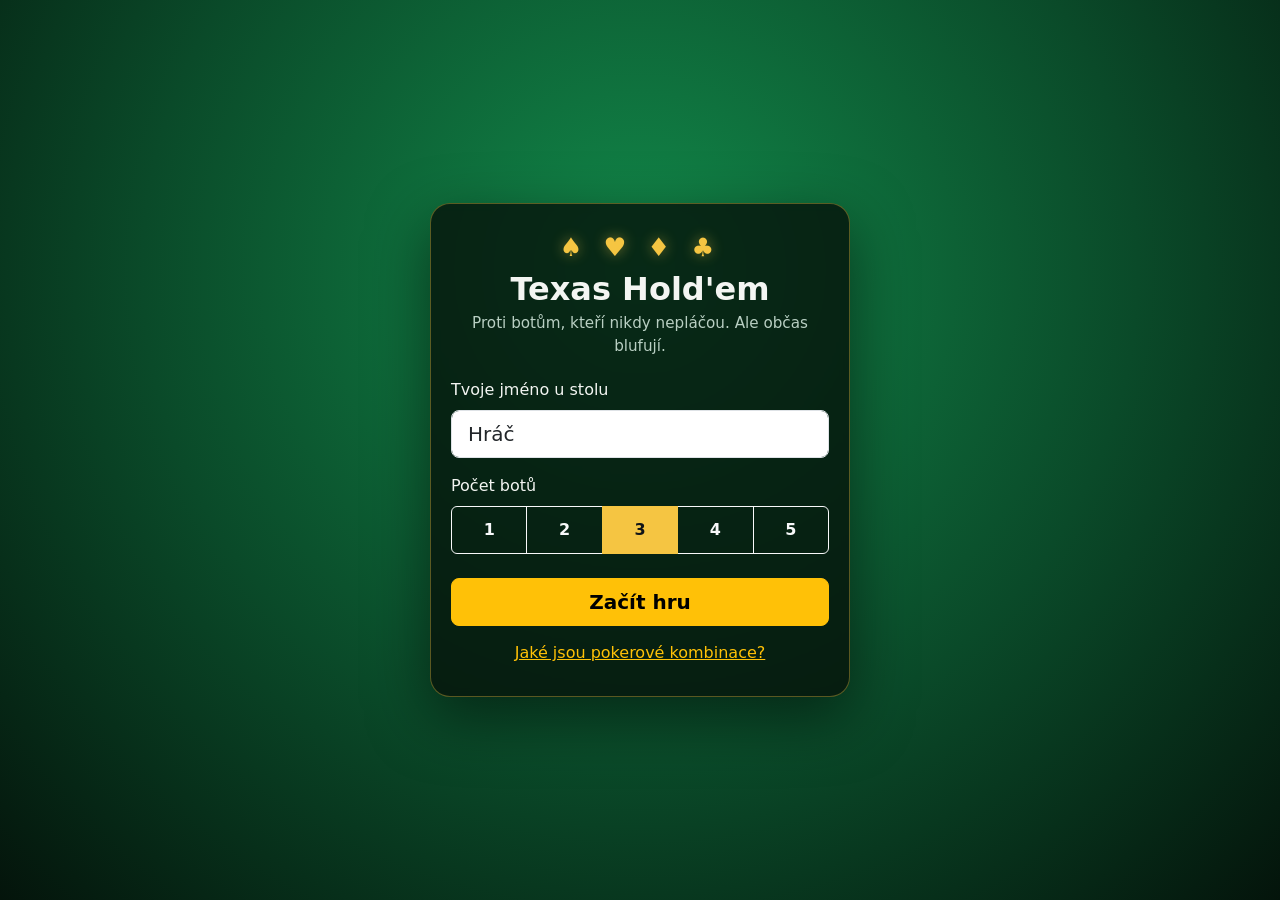
<file: index.html>
<!doctype html>
<html lang="cs">
<head>
  <meta charset="utf-8">
  <meta name="viewport" content="width=device-width, initial-scale=1, viewport-fit=cover">
  <meta name="theme-color" content="#0b2a1c">
  <meta name="apple-mobile-web-app-capable" content="yes">
  <meta name="mobile-web-app-capable" content="yes">
  <meta name="apple-mobile-web-app-title" content="Poker">
  <meta name="apple-mobile-web-app-status-bar-style" content="black-translucent">
  <meta name="description" content="Texas Hold'em proti botům přímo v prohlížeči. Bez registrace, bez serveru.">
  <title>Poker – Texas Hold'em proti botům</title>
  <link rel="manifest" href="manifest.json">
  <link rel="icon" href="icons/icon.svg" type="image/svg+xml">
  <link rel="apple-touch-icon" href="icons/icon-180.png">
  <link rel="stylesheet" href="https://cdn.jsdelivr.net/npm/bootstrap@5.3.3/dist/css/bootstrap.min.css" crossorigin="anonymous">
  <link rel="stylesheet" href="css/style.css">
</head>
<body>
  <main id="screenStart" class="screen start-screen">
    <div class="start-card">
      <div class="start-logo" aria-hidden="true">♠ ♥ ♦ ♣</div>
      <h1>Texas Hold'em</h1>
      <p class="start-tagline">Proti botům, kteří nikdy nepláčou. Ale občas blufují.</p>

      <form id="startForm" autocomplete="off">
        <label for="playerName" class="form-label">Tvoje jméno u stolu</label>
        <input id="playerName" class="form-control form-control-lg mb-3" type="text" maxlength="16" placeholder="Hráč" enterkeyhint="done">

        <div class="form-label">Počet botů</div>
        <div id="botCountGroup" class="btn-group w-100 mb-4" role="group" aria-label="Počet botů"></div>

        <button type="submit" class="btn btn-warning btn-lg w-100 fw-bold">Začít hru</button>
        <button type="button" id="btnContinue" class="btn btn-outline-light btn-lg w-100 mt-2" hidden></button>
        <button type="button" id="btnHelpStart" class="btn btn-link text-warning w-100 mt-2">Jaké jsou pokerové kombinace?</button>
      </form>

      <div id="startStats" class="start-stats" hidden></div>
    </div>
  </main>

  <div id="screenGame" class="screen game-screen" hidden>
    <header class="topbar">
      <div class="topbar-left">
        <button id="btnMenu" class="btn btn-sm btn-outline-light" type="button" aria-label="Menu">☰ Menu</button>
        <button id="btnHelp" class="btn btn-sm btn-outline-warning" type="button" aria-label="Nápověda ke kombinacím">? Kombinace</button>
      </div>
      <div id="blindInfo" class="blind-info" aria-live="polite"></div>
      <button id="btnLog" class="btn btn-sm btn-outline-light d-lg-none" type="button">Log</button>
    </header>

    <div class="game-layout">
      <section class="table-column">
        <div id="tableArea" class="table-area" aria-label="Pokerový stůl"></div>
        <div id="ticker" class="ticker" aria-live="polite"></div>

        <section id="actionPanel" class="action-panel">
          <div id="banner" class="banner" hidden></div>
          <div id="panelStatus" class="panel-status"></div>
          <div id="raiseBox" class="raise-box" hidden>
            <div class="raise-presets">
              <button type="button" class="btn btn-sm btn-outline-light" data-preset="min">Min</button>
              <button type="button" class="btn btn-sm btn-outline-light" data-preset="half">½ potu</button>
              <button type="button" class="btn btn-sm btn-outline-light" data-preset="pot">Pot</button>
              <button type="button" class="btn btn-sm btn-outline-danger" data-preset="allin">All-in</button>
            </div>
            <div class="raise-slider-row">
              <button type="button" id="btnRaiseMinus" class="btn btn-outline-light btn-sm" aria-label="Méně">−</button>
              <input id="raiseSlider" class="form-range" type="range" min="0" max="100" step="1" value="0" aria-label="Výše sázky">
              <button type="button" id="btnRaisePlus" class="btn btn-outline-light btn-sm" aria-label="Více">+</button>
            </div>
          </div>
          <div id="actionButtons" class="action-buttons">
            <button type="button" id="btnFold" class="btn btn-danger">Složit</button>
            <button type="button" id="btnCall" class="btn btn-success">Čekat</button>
            <button type="button" id="btnRaise" class="btn btn-warning">Přihodit</button>
          </div>
          <button type="button" id="btnNext" class="btn btn-warning btn-lg w-100 fw-bold" hidden>Další ruka ▶</button>
        </section>
      </section>

      <aside id="logPanel" class="log-panel">
        <div class="log-head">
          <strong>Průběh hry</strong>
          <button type="button" id="btnLogClose" class="btn-close btn-close-white d-lg-none" aria-label="Zavřít"></button>
        </div>
        <ol id="logList" class="log-list"></ol>
      </aside>
    </div>
  </div>

  <div class="modal fade" id="menuModal" tabindex="-1" aria-labelledby="menuTitle" aria-hidden="true">
    <div class="modal-dialog modal-dialog-centered">
      <div class="modal-content poker-modal">
        <div class="modal-header">
          <h2 class="modal-title fs-5" id="menuTitle">Menu</h2>
          <button type="button" class="btn-close btn-close-white" data-bs-dismiss="modal" aria-label="Zavřít"></button>
        </div>
        <div class="modal-body">
          <h3 class="fs-6 text-uppercase text-secondary">Nastavení</h3>
          <div class="form-check form-switch mb-2">
            <input class="form-check-input" type="checkbox" id="optFast">
            <label class="form-check-label" for="optFast">Rychlejší boti (kratší přemýšlení)</label>
          </div>
          <div class="form-check form-switch mb-4">
            <input class="form-check-input" type="checkbox" id="optAutoNext">
            <label class="form-check-label" for="optAutoNext">Automaticky rozdat další ruku</label>
          </div>
          <h3 class="fs-6 text-uppercase text-secondary">Statistiky</h3>
          <dl id="statsList" class="stats-list"></dl>
        </div>
        <div class="modal-footer">
          <button type="button" id="btnNewGame" class="btn btn-warning fw-bold">Nová hra (jméno a boti)</button>
          <button type="button" class="btn btn-outline-light" data-bs-dismiss="modal">Zpět ke stolu</button>
        </div>
      </div>
    </div>
  </div>

  <div class="modal fade" id="helpModal" tabindex="-1" aria-labelledby="helpTitle" aria-hidden="true">
    <div class="modal-dialog modal-dialog-centered modal-dialog-scrollable">
      <div class="modal-content poker-modal">
        <div class="modal-header">
          <h2 class="modal-title fs-5" id="helpTitle">Pokerové kombinace</h2>
          <button type="button" class="btn-close btn-close-white" data-bs-dismiss="modal" aria-label="Zavřít"></button>
        </div>
        <div class="modal-body">
          <p class="text-secondary small mb-2">Od nejsilnější po nejslabší:</p>
          <ol id="helpList" class="help-list"></ol>
          <h3 class="fs-6 text-uppercase text-secondary mt-3">Pravidla navíc</h3>
          <ul id="helpRules" class="small"></ul>
        </div>
        <div class="modal-footer">
          <button type="button" class="btn btn-warning fw-bold w-100" data-bs-dismiss="modal">Rozumím</button>
        </div>
      </div>
    </div>
  </div>

  <div class="modal fade" id="endModal" tabindex="-1" aria-labelledby="endTitle" aria-hidden="true" data-bs-backdrop="static" data-bs-keyboard="false">
    <div class="modal-dialog modal-dialog-centered">
      <div class="modal-content poker-modal text-center">
        <div class="modal-body p-4">
          <div id="endEmoji" class="end-emoji" aria-hidden="true"></div>
          <h2 id="endTitle" class="fs-4"></h2>
          <p id="endText" class="mb-4"></p>
          <div class="d-grid gap-2">
            <button type="button" id="btnRebuy" class="btn btn-warning btn-lg fw-bold">Rebuy</button>
            <button type="button" id="btnEndNewGame" class="btn btn-outline-light">Nová hra</button>
          </div>
        </div>
      </div>
    </div>
  </div>

  <script src="https://cdn.jsdelivr.net/npm/bootstrap@5.3.3/dist/js/bootstrap.bundle.min.js" crossorigin="anonymous"></script>
  <script src="js/engine/deck.js"></script>
  <script src="js/engine/evaluator.js"></script>
  <script src="js/engine/pots.js"></script>
  <script src="js/engine/game.js"></script>
  <script src="js/engine/bots.js"></script>
  <script src="js/ui/dom.js"></script>
  <script src="js/ui/storage.js"></script>
  <script src="js/ui/messages.js"></script>
  <script src="js/ui/tableView.js"></script>
  <script src="js/ui/help.js"></script>
  <script src="js/ui/app.js"></script>
</body>
</html>
</file>
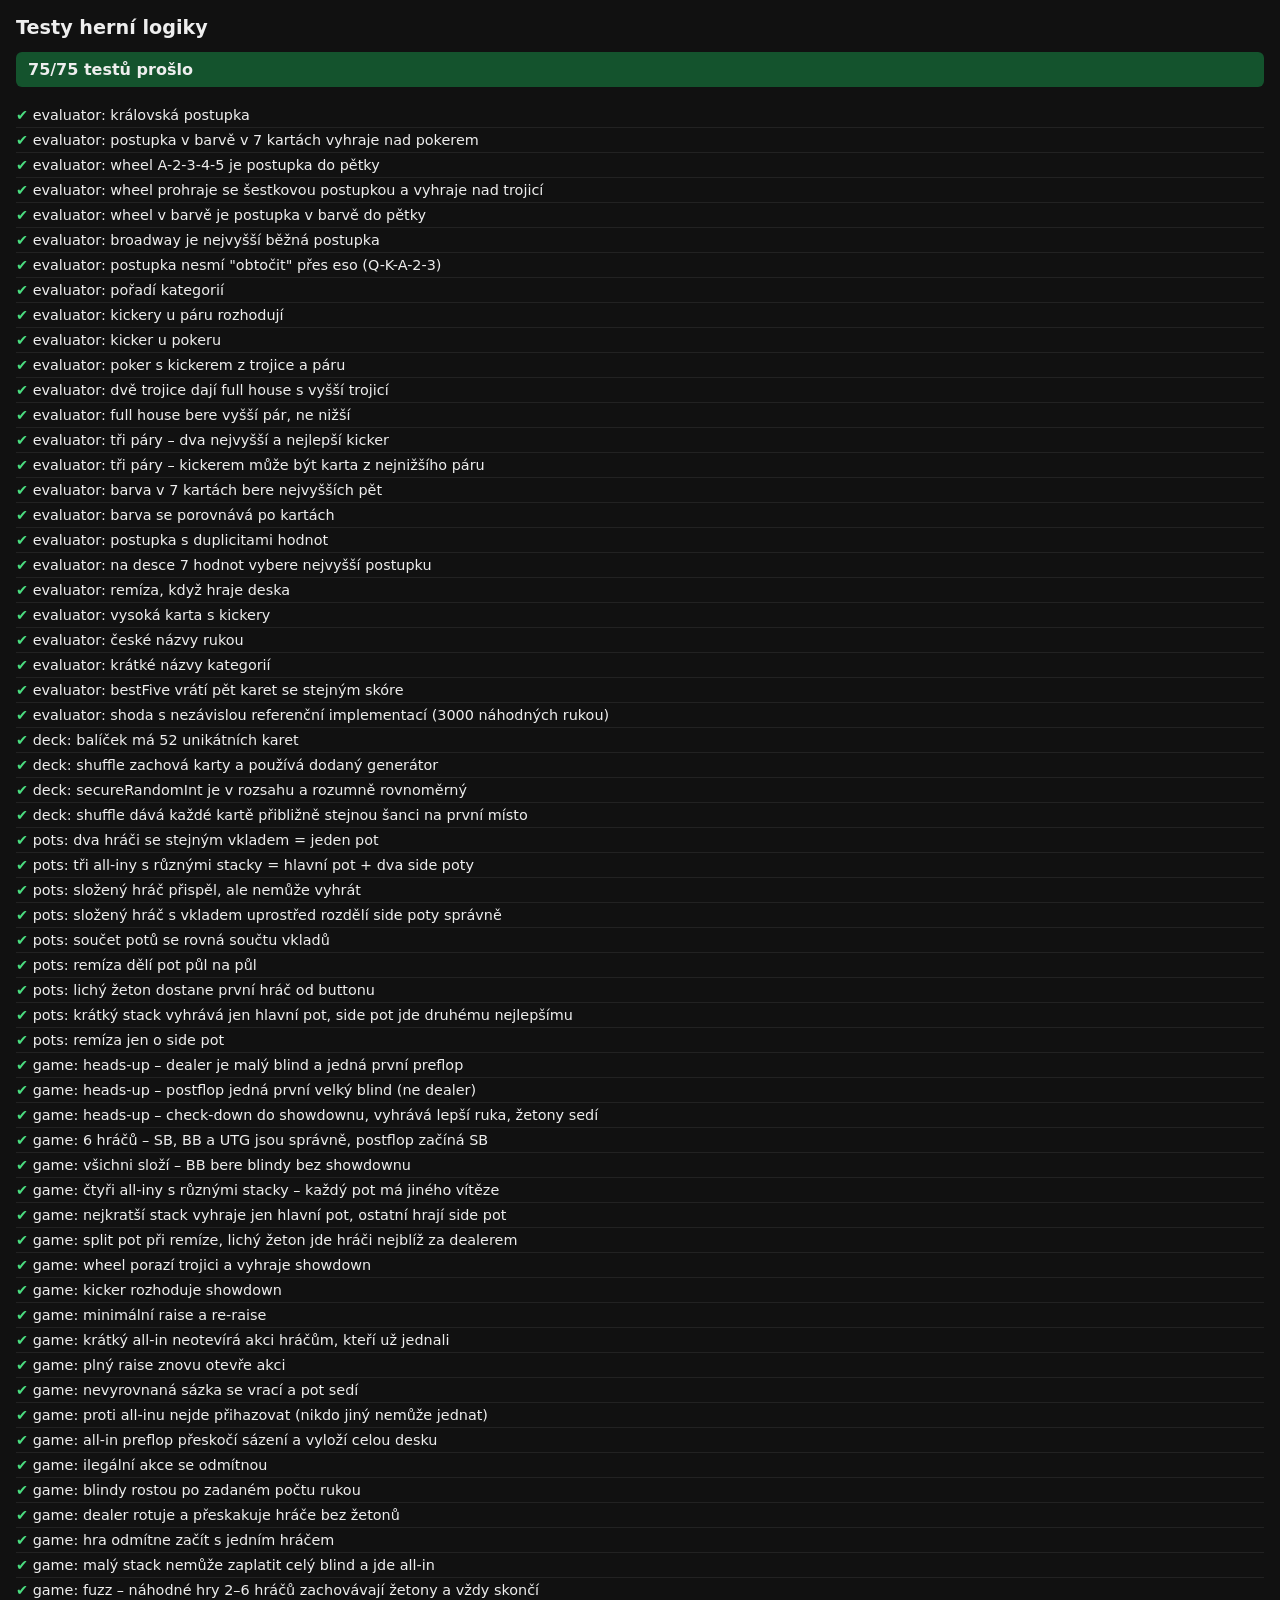
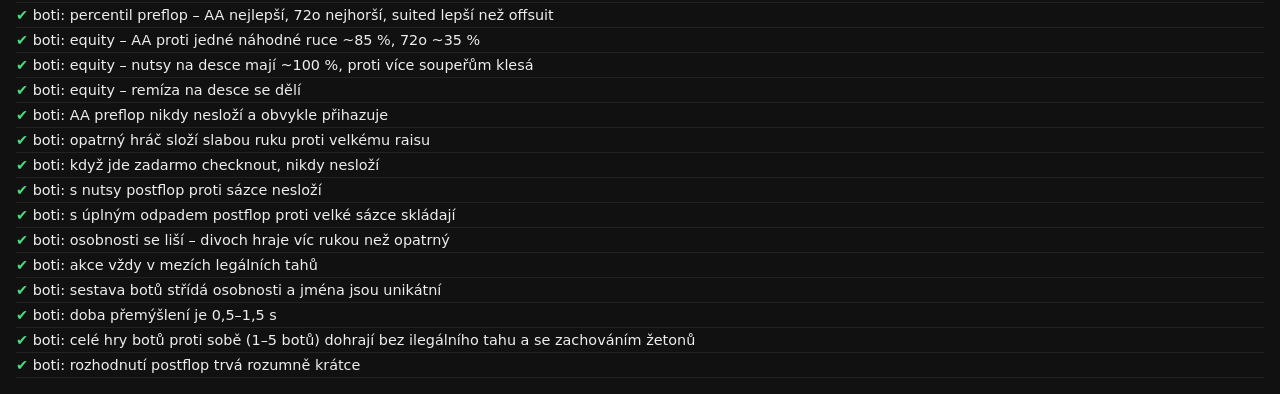
<file: test.html>
<!doctype html>
<html lang="cs">
<head>
  <meta charset="utf-8">
  <meta name="viewport" content="width=device-width, initial-scale=1">
  <title>Testy – Poker</title>
  <style>
    body { font-family: system-ui, sans-serif; margin: 1rem; background: #111; color: #eee; }
    h1 { font-size: 1.2rem; }
    .summary { padding: .5rem .75rem; border-radius: 6px; font-weight: 600; margin-bottom: 1rem; }
    .summary.pass { background: #14532d; }
    .summary.fail { background: #7f1d1d; }
    ul { list-style: none; padding: 0; margin: 0; font-size: .9rem; }
    li { padding: .25rem 0; border-bottom: 1px solid #222; }
    li.ok::before { content: "✔ "; color: #4ade80; }
    li.fail::before { content: "✘ "; color: #f87171; }
    .err { color: #fca5a5; font-family: monospace; display: block; margin-left: 1.2rem; }
  </style>
</head>
<body>
  <h1>Testy herní logiky</h1>
  <div id="summary" class="summary"></div>
  <ul id="results"></ul>
  <script src="tests/harness.js"></script>
  <script src="js/engine/deck.js"></script>
  <script src="js/engine/evaluator.js"></script>
  <script src="js/engine/pots.js"></script>
  <script src="js/engine/game.js"></script>
  <script src="js/engine/bots.js" onerror="void 0"></script>
  <script src="tests/evaluator.test.js"></script>
  <script src="tests/pots.test.js"></script>
  <script src="tests/game.test.js"></script>
  <script src="tests/bots.test.js" onerror="void 0"></script>
  <script>
    const results = TestHarness.runAll();
    const failed = results.filter((r) => !r.ok).length;
    const summary = document.getElementById('summary');
    summary.textContent = (results.length - failed) + '/' + results.length + ' testů prošlo';
    summary.className = 'summary ' + (failed ? 'fail' : 'pass');
    const list = document.getElementById('results');
    for (const r of results) {
      const li = document.createElement('li');
      li.className = r.ok ? 'ok' : 'fail';
      li.textContent = r.name;
      if (!r.ok) {
        const err = document.createElement('span');
        err.className = 'err';
        err.textContent = r.error;
        li.appendChild(err);
      }
      list.appendChild(li);
    }
  </script>
</body>
</html>
</file>
<file: css/style.css>
:root {
  --felt: #0f6b3b;
  --felt-dark: #0a4a29;
  --rail: #3b2314;
  --rail-light: #5a3820;
  --bg: #07130d;
  --gold: #f5c542;
  --ink: #101418;
  --panel: rgba(8, 20, 14, 0.92);
  --safe-bottom: env(safe-area-inset-bottom, 0px);
}

* { -webkit-tap-highlight-color: transparent; }

html, body {
  height: 100%;
  margin: 0;
  background: var(--bg);
  color: #f3f5f2;
  overscroll-behavior: none;
}

body { touch-action: manipulation; font-family: system-ui, -apple-system, "Segoe UI", Roboto, sans-serif; }

[hidden] { display: none !important; }

.screen { min-height: 100dvh; }

/* ---------- Úvodní obrazovka ---------- */
.start-screen {
  display: flex;
  align-items: center;
  justify-content: center;
  padding: 1rem;
  background: radial-gradient(ellipse at 50% 30%, #12894a 0%, var(--felt-dark) 55%, #04140b 100%);
}
.start-card {
  width: 100%;
  max-width: 420px;
  padding: 1.5rem 1.25rem;
  border-radius: 1.25rem;
  background: rgba(5, 18, 11, 0.8);
  border: 1px solid rgba(245, 197, 66, 0.35);
  box-shadow: 0 20px 60px rgba(0, 0, 0, 0.5);
  backdrop-filter: blur(4px);
}
.start-card h1 { font-size: 2rem; font-weight: 800; margin: 0; text-align: center; }
.start-logo { text-align: center; font-size: 1.6rem; letter-spacing: 0.4rem; color: var(--gold); margin-bottom: 0.25rem; }
.start-logo { text-shadow: 0 0 14px rgba(245, 197, 66, 0.45); }
.start-tagline { text-align: center; color: #b9cfc3; margin: 0.25rem 0 1.25rem; font-size: 0.95rem; }
.start-stats { margin-top: 1.25rem; padding-top: 1rem; border-top: 1px solid rgba(255, 255, 255, 0.12); font-size: 0.85rem; color: #b9cfc3; display: grid; grid-template-columns: repeat(3, 1fr); gap: 0.5rem; text-align: center; }
.start-stats strong { display: block; color: #fff; font-size: 1.05rem; }

#botCountGroup .btn { font-weight: 700; padding: 0.7rem 0; }
#botCountGroup .btn-check:checked + .btn { background: var(--gold); border-color: var(--gold); color: var(--ink); }

/* ---------- Herní obrazovka ---------- */
.game-screen {
  display: flex;
  flex-direction: column;
  height: 100dvh;
  min-height: 0;
  background: radial-gradient(ellipse at 50% 40%, #0c2a1c 0%, var(--bg) 70%);
}
.topbar {
  display: flex;
  align-items: center;
  justify-content: space-between;
  gap: 0.5rem;
  padding: calc(0.4rem + env(safe-area-inset-top, 0px)) 0.75rem 0.4rem;
  flex: 0 0 auto;
}
.blind-info { font-size: 0.8rem; color: #b9cfc3; text-align: center; flex: 1; }
.game-layout { display: flex; flex: 1 1 auto; min-height: 0; }
.table-column { flex: 1 1 auto; display: flex; flex-direction: column; min-width: 0; min-height: 0; }

.table-area {
  position: relative;
  flex: 1 1 auto;
  min-height: 300px;
  width: 100%;
  max-width: 980px;
  margin: 0 auto;
}
.felt {
  position: absolute;
  inset: 3% 3%;
  border-radius: 999px;
  background: radial-gradient(ellipse at 50% 45%, #14864a 0%, var(--felt) 45%, var(--felt-dark) 100%);
  border: 10px solid var(--rail);
  box-shadow: inset 0 0 0 2px var(--rail-light), inset 0 0 40px rgba(0, 0, 0, 0.45), 0 12px 30px rgba(0, 0, 0, 0.6);
}

.table-center {
  position: absolute;
  left: 50%;
  top: 47%;
  transform: translate(-50%, -50%);
  display: flex;
  flex-direction: column;
  align-items: center;
  gap: 0.5rem;
  z-index: 2;
  width: 100%;
  pointer-events: none;
}
.pot {
  display: inline-flex;
  align-items: center;
  gap: 0.4rem;
  padding: 0.2rem 0.7rem;
  border-radius: 999px;
  background: rgba(0, 0, 0, 0.45);
  font-size: 0.85rem;
  transition: opacity 0.2s;
}
.pot.empty { opacity: 0.45; }
.pot-value { color: var(--gold); font-size: 1rem; }
.pot-chip, .bet-chip::before {
  content: "";
  display: inline-block;
  width: 14px;
  height: 14px;
  border-radius: 50%;
  background: radial-gradient(circle, #fff 0 22%, #d63a3a 24% 60%, #fff 62% 70%, #b32424 72%);
  box-shadow: 0 1px 2px rgba(0, 0, 0, 0.6);
  flex: 0 0 auto;
}
.community { display: flex; gap: 0.3rem; justify-content: center; }
.community-slot { border-radius: 6px; }

/* ---------- Karty ---------- */
.pcard {
  --cw: 40px;
  position: relative;
  display: inline-block;
  width: var(--cw);
  height: calc(var(--cw) * 1.4);
  perspective: 700px;
  font-size: calc(var(--cw) * 0.36);
  line-height: 1;
  flex: 0 0 auto;
}
.pcard.sm { --cw: 30px; }
.pcard.md { --cw: 42px; }
.pcard.lg { --cw: 56px; }
.pcard.empty { visibility: hidden; }
.community-slot .pcard.empty { visibility: visible; }
.community-slot .pcard.empty .pcard-inner { display: none; }
.community-slot .pcard.empty {
  border: 1px dashed rgba(255, 255, 255, 0.2);
  border-radius: calc(var(--cw) * 0.12);
}
.pcard-inner {
  position: absolute;
  inset: 0;
  transform-style: preserve-3d;
  transition: transform 0.5s cubic-bezier(0.3, 0.7, 0.2, 1);
}
.pcard.faceup .pcard-inner { transform: rotateY(180deg); }
.pcard-face, .pcard-back {
  position: absolute;
  inset: 0;
  backface-visibility: hidden;
  -webkit-backface-visibility: hidden;
  border-radius: calc(var(--cw) * 0.12);
  box-shadow: 0 2px 5px rgba(0, 0, 0, 0.55);
}
.pcard-back {
  background:
    radial-gradient(circle at 50% 50%, rgba(255, 255, 255, 0.85) 0 8%, transparent 9%),
    repeating-linear-gradient(45deg, #1d4ed8 0 4px, #1e3a8a 4px 8px);
  border: calc(var(--cw) * 0.07) solid #fff;
}
.pcard-face {
  transform: rotateY(180deg);
  background: #fdfdfb;
  color: #111;
  font-weight: 800;
}
.pcard-face.red { color: #c81e1e; }
.pcard-face .cr { position: absolute; left: 10%; top: 6%; font-size: 1em; }
.pcard-face .cs { position: absolute; left: 10%; top: 31%; font-size: 0.85em; }
.pcard-face .cc { position: absolute; right: 8%; bottom: 3%; font-size: 1.9em; line-height: 1; }
.pcard.dealt { animation: dealIn 0.45s cubic-bezier(0.2, 0.8, 0.3, 1) backwards; }
@keyframes dealIn {
  from { transform: translate(0, -90px) scale(0.5) rotate(-12deg); opacity: 0; }
  to { transform: none; opacity: 1; }
}
.pcard { transition: opacity 0.3s, filter 0.3s; }
.pcard.win-card { filter: drop-shadow(0 0 6px var(--gold)); }
.pcard.dim-card { opacity: 0.45; filter: grayscale(0.4); }

/* ---------- Místa u stolu ---------- */
.seat {
  position: absolute;
  transform: translate(-50%, -50%);
  display: flex;
  flex-direction: column;
  align-items: center;
  gap: 3px;
  z-index: 3;
  width: 86px;
  transition: opacity 0.3s;
}
.seat.upper { flex-direction: column-reverse; }
.seat.human { width: 150px; }
.seat-cards { display: flex; gap: 2px; justify-content: center; min-height: 0; }
.seat.human .seat-cards { gap: 4px; }
.seat.human .pcard:first-child { transform: rotate(-5deg); }
.seat.human .pcard:last-child { transform: rotate(5deg); }
.seat.no-cards .seat-cards { height: 0; overflow: hidden; }
.seat-pill {
  position: relative;
  display: flex;
  align-items: center;
  gap: 5px;
  padding: 3px 8px 3px 3px;
  border-radius: 999px;
  background: var(--panel);
  border: 2px solid rgba(255, 255, 255, 0.18);
  max-width: 100%;
  min-width: 0;
}
.seat.human .seat-pill { border-color: rgba(245, 197, 66, 0.6); }
.avatar {
  width: 30px;
  height: 30px;
  border-radius: 50%;
  display: grid;
  place-items: center;
  font-size: 1.05rem;
  background: #1c3a2a;
  flex: 0 0 auto;
}
.seat-text { min-width: 0; line-height: 1.15; }
.seat-name { font-size: 0.72rem; font-weight: 700; white-space: nowrap; overflow: hidden; text-overflow: ellipsis; max-width: 62px; }
.seat.human .seat-name { max-width: 100px; }
.seat-stack { font-size: 0.72rem; color: var(--gold); font-weight: 700; }
.seat-tag {
  position: absolute;
  right: -4px;
  top: -9px;
  font-size: 0.55rem;
  font-weight: 800;
  padding: 1px 5px;
  border-radius: 999px;
  background: #d63a3a;
  color: #fff;
  letter-spacing: 0.03em;
}
.dealer-btn {
  position: absolute;
  right: 4px;
  top: 38px;
  width: 20px;
  height: 20px;
  border-radius: 50%;
  background: #fff;
  color: #111;
  font-weight: 800;
  font-size: 0.7rem;
  display: grid;
  place-items: center;
  box-shadow: 0 1px 4px rgba(0, 0, 0, 0.7);
  z-index: 4;
}
.seat.upper .dealer-btn { top: auto; bottom: 38px; }
.blind-tag {
  position: absolute;
  left: 4px;
  top: 38px;
  font-size: 0.55rem;
  font-weight: 800;
  padding: 1px 4px;
  border-radius: 4px;
  background: rgba(255, 255, 255, 0.85);
  color: #111;
}
.seat.upper .blind-tag { top: auto; bottom: 38px; }
.seat.folded { opacity: 0.5; }
.seat.out { opacity: 0.35; filter: grayscale(1); }
.seat.active .seat-pill {
  border-color: var(--gold);
  animation: pulse 1.1s ease-in-out infinite;
}
.seat.winner .seat-pill { border-color: #4ade80; box-shadow: 0 0 16px rgba(74, 222, 128, 0.8); }
@keyframes pulse {
  0%, 100% { box-shadow: 0 0 0 0 rgba(245, 197, 66, 0.7), 0 0 10px rgba(245, 197, 66, 0.5); }
  50% { box-shadow: 0 0 0 5px rgba(245, 197, 66, 0), 0 0 22px rgba(245, 197, 66, 0.9); }
}

.bet-chip {
  position: absolute;
  transform: translate(-50%, -50%);
  display: flex;
  align-items: center;
  gap: 4px;
  padding: 2px 8px 2px 4px;
  border-radius: 999px;
  background: rgba(0, 0, 0, 0.55);
  font-size: 0.72rem;
  z-index: 2;
  white-space: nowrap;
}
.bet-act { font-weight: 700; color: #cde7d8; text-transform: uppercase; font-size: 0.6rem; letter-spacing: 0.04em; }
.bet-amt { font-weight: 800; color: #fff; }
.bet-chip.only-label::before { display: none; }
.bet-chip.only-label { padding: 2px 8px; }
.bet-chip.is-fold { opacity: 0.6; }

.banner {
  text-align: center;
  padding: 0.5rem 0.8rem;
  margin-bottom: 0.5rem;
  border-radius: 0.9rem;
  background: rgba(5, 15, 10, 0.93);
  border: 2px solid var(--gold);
  animation: bannerIn 0.35s ease-out;
}
.banner.win { border-color: #4ade80; }
.banner.lose { border-color: #f87171; }
.banner-title { font-size: 1.05rem; font-weight: 800; }
.banner-detail { font-size: 0.85rem; color: var(--gold); margin-top: 2px; }
.banner-note { font-size: 0.8rem; color: #cfe0d6; margin-top: 4px; font-style: italic; }
@keyframes bannerIn { from { opacity: 0; transform: translateY(8px); } to { opacity: 1; transform: none; } }

/* ---------- Ticker a panel akcí ---------- */
.ticker {
  min-height: 1.6rem;
  padding: 0 0.75rem;
  text-align: center;
  font-size: 0.82rem;
  color: #b9cfc3;
  overflow: hidden;
  white-space: nowrap;
  text-overflow: ellipsis;
  flex: 0 0 auto;
}
.action-panel {
  flex: 0 0 auto;
  padding: 0.5rem 0.75rem calc(0.75rem + var(--safe-bottom));
  background: linear-gradient(to top, #04100a, rgba(4, 16, 10, 0.85));
  border-top: 1px solid rgba(255, 255, 255, 0.08);
  width: 100%;
  max-width: 980px;
  margin: 0 auto;
}
.panel-status { font-size: 0.82rem; min-height: 1.3rem; margin-bottom: 0.35rem; text-align: center; color: #cfe0d6; }
.panel-status .hint { color: var(--gold); font-weight: 700; }
.action-buttons { display: grid; grid-template-columns: 1fr 1.4fr 1.2fr; gap: 0.5rem; }
.action-buttons .btn { padding: 0.85rem 0.25rem; font-weight: 800; font-size: 1rem; line-height: 1.15; }
.action-buttons .btn:disabled { opacity: 0.35; }
.action-panel.waiting .action-buttons { opacity: 0.4; pointer-events: none; }
.raise-box { margin-bottom: 0.5rem; padding: 0.5rem; border-radius: 0.75rem; background: rgba(255, 255, 255, 0.06); }
.raise-presets { display: grid; grid-template-columns: repeat(4, 1fr); gap: 0.4rem; margin-bottom: 0.4rem; }
.raise-slider-row { display: flex; align-items: center; gap: 0.5rem; }
.raise-slider-row .form-range { flex: 1; }
.raise-slider-row .btn { width: 2.4rem; }

/* ---------- Log ---------- */
.log-panel {
  position: fixed;
  left: 0;
  right: 0;
  bottom: 0;
  max-height: 60dvh;
  display: flex;
  flex-direction: column;
  background: var(--panel);
  border-top: 2px solid var(--gold);
  border-radius: 1rem 1rem 0 0;
  z-index: 20;
  transform: translateY(105%);
  transition: transform 0.25s ease;
  padding-bottom: var(--safe-bottom);
}
.log-panel.open { transform: none; }
.log-head { display: flex; justify-content: space-between; align-items: center; padding: 0.6rem 0.9rem; border-bottom: 1px solid rgba(255, 255, 255, 0.1); }
.log-list { list-style: none; margin: 0; padding: 0.5rem 0.9rem 0.9rem; overflow-y: auto; font-size: 0.82rem; display: flex; flex-direction: column; gap: 0.2rem; }
.log-list li { color: #cfe0d6; }
.log-list li.street { color: #fff; font-weight: 700; }
.log-list li.hand { color: var(--gold); font-weight: 700; margin-top: 0.4rem; border-top: 1px solid rgba(255, 255, 255, 0.1); padding-top: 0.4rem; }
.log-list li.result { color: #4ade80; font-weight: 700; }
.log-list li.humor { color: #9db8a8; font-style: italic; }

/* ---------- Modaly ---------- */
.poker-modal { background: #0c1f15; color: #f3f5f2; border: 1px solid rgba(245, 197, 66, 0.4); }
.poker-modal .modal-header, .poker-modal .modal-footer { border-color: rgba(255, 255, 255, 0.1); }
.stats-list { display: grid; grid-template-columns: 1fr auto; gap: 0.25rem 1rem; margin: 0; font-size: 0.9rem; }
.stats-list dt { font-weight: 400; color: #b9cfc3; }
.stats-list dd { margin: 0; font-weight: 700; text-align: right; }
.end-emoji { font-size: 3rem; }

/* ---------- Desktop ---------- */
@media (min-width: 768px) {
  .pcard.sm { --cw: 40px; }
  .pcard.md { --cw: 62px; }
  .pcard.lg { --cw: 78px; }
  .seat { width: 120px; }
  .seat.human { width: 200px; }
  .avatar { width: 38px; height: 38px; font-size: 1.3rem; }
  .seat-name { font-size: 0.85rem; max-width: 90px; }
  .seat-stack { font-size: 0.85rem; }
  .dealer-btn, .blind-tag { top: 46px; }
  .seat.upper .dealer-btn, .seat.upper .blind-tag { top: auto; bottom: 46px; }
  .bet-chip { font-size: 0.85rem; }
  .table-area { min-height: 480px; }
  .felt { inset: 4% 2%; border-width: 14px; }
}

@media (min-width: 992px) {
  .log-panel {
    position: static;
    transform: none;
    width: 300px;
    max-height: none;
    border: 0;
    border-left: 1px solid rgba(255, 255, 255, 0.1);
    border-radius: 0;
    flex: 0 0 300px;
  }
  .log-list { flex: 1; }
}

@media (max-height: 700px) and (max-width: 767px) {
  .pcard.lg { --cw: 48px; }
  .pcard.md { --cw: 36px; }
  .action-buttons .btn { padding: 0.65rem 0.25rem; }
}

@media (prefers-reduced-motion: reduce) {
  .pcard-inner { transition-duration: 0.01s; }
  .pcard.dealt, .banner, .seat.active .seat-pill { animation: none; }
}

.action-buttons.two { grid-template-columns: 1fr 1.6fr; }

.topbar-left { display: flex; gap: 0.4rem; }
.seat-hand {
  position: absolute;
  left: 50%;
  top: 100%;
  transform: translateX(-50%);
  margin-top: 2px;
  max-width: 120px;
  padding: 1px 7px;
  border-radius: 999px;
  background: rgba(0, 0, 0, 0.75);
  color: #e9f2ec;
  font-size: 0.65rem;
  font-weight: 700;
  line-height: 1.25;
  text-align: center;
  white-space: nowrap;
  z-index: 5;
}
.seat.upper .seat-hand { top: auto; bottom: 100%; margin: 0 0 2px; }
.seat-hand.winning { background: #15803d; color: #fff; }
.seat.folded .seat-hand { display: none; }
@media (min-width: 768px) { .seat-hand { font-size: 0.78rem; max-width: 170px; } }

.help-list { list-style: none; margin: 0; padding: 0; display: flex; flex-direction: column; gap: 0.5rem; }
.help-row { display: flex; gap: 0.7rem; padding: 0.55rem 0.6rem; border-radius: 0.7rem; background: rgba(255, 255, 255, 0.05); border: 1px solid transparent; }
.help-row.current { border-color: var(--gold); background: rgba(245, 197, 66, 0.12); }
.help-rank { flex: 0 0 1.6rem; height: 1.6rem; border-radius: 50%; background: var(--gold); color: var(--ink); font-weight: 800; font-size: 0.8rem; display: grid; place-items: center; }
.help-body { min-width: 0; }
.help-name { font-weight: 800; }
.help-badge { margin-left: 0.5rem; font-size: 0.65rem; background: var(--gold); color: var(--ink); padding: 1px 6px; border-radius: 999px; vertical-align: middle; }
.help-text { font-size: 0.8rem; color: #b9cfc3; margin-bottom: 0.35rem; }
.help-cards { display: flex; gap: 3px; }
.help-cards .pcard { --cw: 34px; }
</file>
